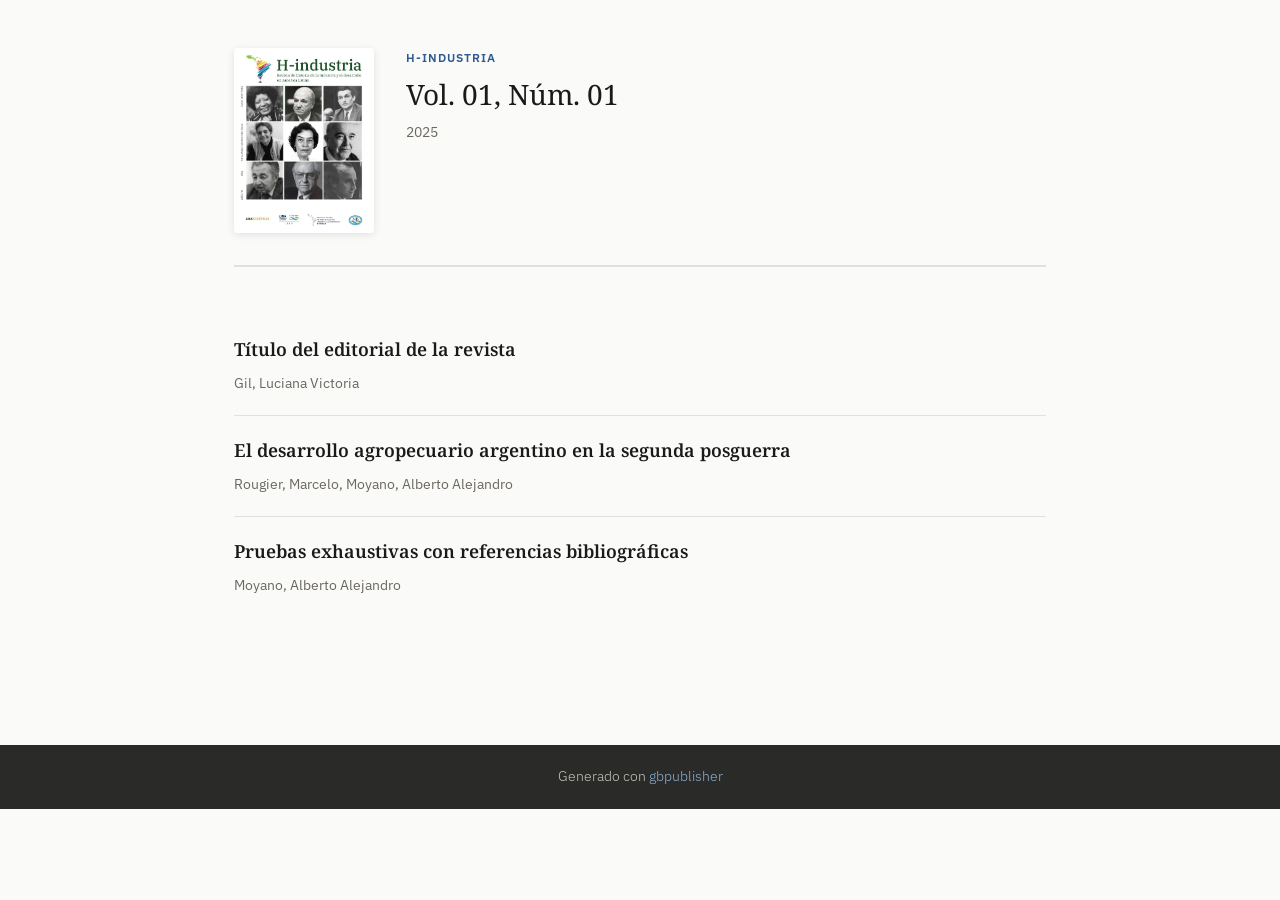
<file: docs/index.html>
<!DOCTYPE html>
<html lang="es">
<head>
<meta charset="UTF-8"/>
<meta name="viewport" content="width=device-width, initial-scale=1.0"/>
<title>H-industria — Vol. 01 Núm. 01 (2025)</title>
<link rel="preconnect" href="https://fonts.googleapis.com"/>
<link rel="preconnect" href="https://fonts.gstatic.com" crossorigin/>
<link href="https://fonts.googleapis.com/css2?family=Noto+Serif:ital,wght@0,400;0,600;1,400&family=IBM+Plex+Sans:ital,wght@0,300;0,400;0,600;1,400&display=swap" rel="stylesheet"/>
<style>
:root{--color-bg:#fafaf8;--color-surface:#fff;--color-border:#e2e0db;--color-text:#1a1a18;--color-text-muted:#6b6860;--color-accent:#2d5a8e;--color-accent-soft:#eef3f9;--font-serif:'Noto Serif',Georgia,serif;--font-sans:'IBM Plex Sans',system-ui,sans-serif;}
*,*::before,*::after{box-sizing:border-box;margin:0;padding:0;}
body{background:var(--color-bg);color:var(--color-text);font-family:var(--font-sans);font-size:1.125rem;line-height:1.7;-webkit-font-smoothing:antialiased;}
.contenedor{max-width:860px;margin:0 auto;padding:3rem 1.5rem 5rem;}
.cabecera{display:flex;gap:2rem;align-items:flex-start;margin-bottom:3rem;padding-bottom:2rem;border-bottom:2px solid var(--color-border);}
.tapa{width:140px;min-width:140px;height:auto;border-radius:4px;box-shadow:0 2px 8px rgba(0,0,0,0.10);}
.tapa-placeholder{width:140px;min-width:140px;height:190px;background:var(--color-accent-soft);border:2px dashed var(--color-border);border-radius:4px;display:flex;align-items:center;justify-content:center;color:var(--color-text-muted);font-size:0.75rem;}
.info-revista{flex:1;}
.nombre-revista{font-family:var(--font-sans);font-size:0.75rem;font-weight:600;text-transform:uppercase;letter-spacing:0.08em;color:var(--color-accent);margin-bottom:0.5rem;}
.datos-numero{font-family:var(--font-serif);font-size:1.75rem;font-weight:400;color:var(--color-text);line-height:1.3;margin-bottom:0.5rem;}
.anio-numero{font-size:0.875rem;color:var(--color-text-muted);}
.lista-articulos{list-style:none;}
.articulo-item{padding:1.25rem 0;border-bottom:1px solid var(--color-border);}
.articulo-item:last-child{border-bottom:none;}
.articulo-titulo a{font-family:var(--font-serif);font-size:1.125rem;font-weight:600;color:var(--color-text);text-decoration:none;line-height:1.4;}
.articulo-titulo a:hover{color:var(--color-accent);}
.articulo-autores{font-size:0.875rem;color:var(--color-text-muted);margin-top:0.35rem;}
footer{text-align:center;padding:1.25rem;background:#2a2a28;color:#c8c6c0;font-family:var(--font-sans);font-size:0.875rem;font-weight:300;margin-top:3rem;}
footer a{color:#8ab4d8;text-decoration:none;}
</style>
</head>
<body>
<div class="contenedor">
<div class="cabecera">
<img src="media/foto-tapa.png" alt="Tapa H-industria" class="tapa"/>
<div class="info-revista">
<div class="nombre-revista">H-industria</div>
<div class="datos-numero">Vol. 01, Núm. 01</div>
<div class="anio-numero">2025</div>
</div>
</div>
<ul class="lista-articulos">
<li class="articulo-item">
<div class="articulo-titulo"><a href="h-01-revistaAlgo-v01-n01.html">Título del editorial de la revista</a></div>
<div class="articulo-autores">Gil, Luciana Victoria</div>
</li>
<li class="articulo-item">
<div class="articulo-titulo"><a href="h-02-revistaAlgo-v01-n01.html">El desarrollo agropecuario argentino en la segunda posguerra</a></div>
<div class="articulo-autores">Rougier, Marcelo, Moyano, Alberto Alejandro</div>
</li>
<li class="articulo-item">
<div class="articulo-titulo"><a href="h-03-revistaAlgo-v01-n01.html">Pruebas exhaustivas con referencias bibliográficas</a></div>
<div class="articulo-autores">Moyano, Alberto Alejandro</div>
</li>
</ul>
</div>
<footer>Generado con <a href="https://estudio2a.netlify.app/" target="_blank">gbpublisher</a></footer>
</body>
</html>
</file>
